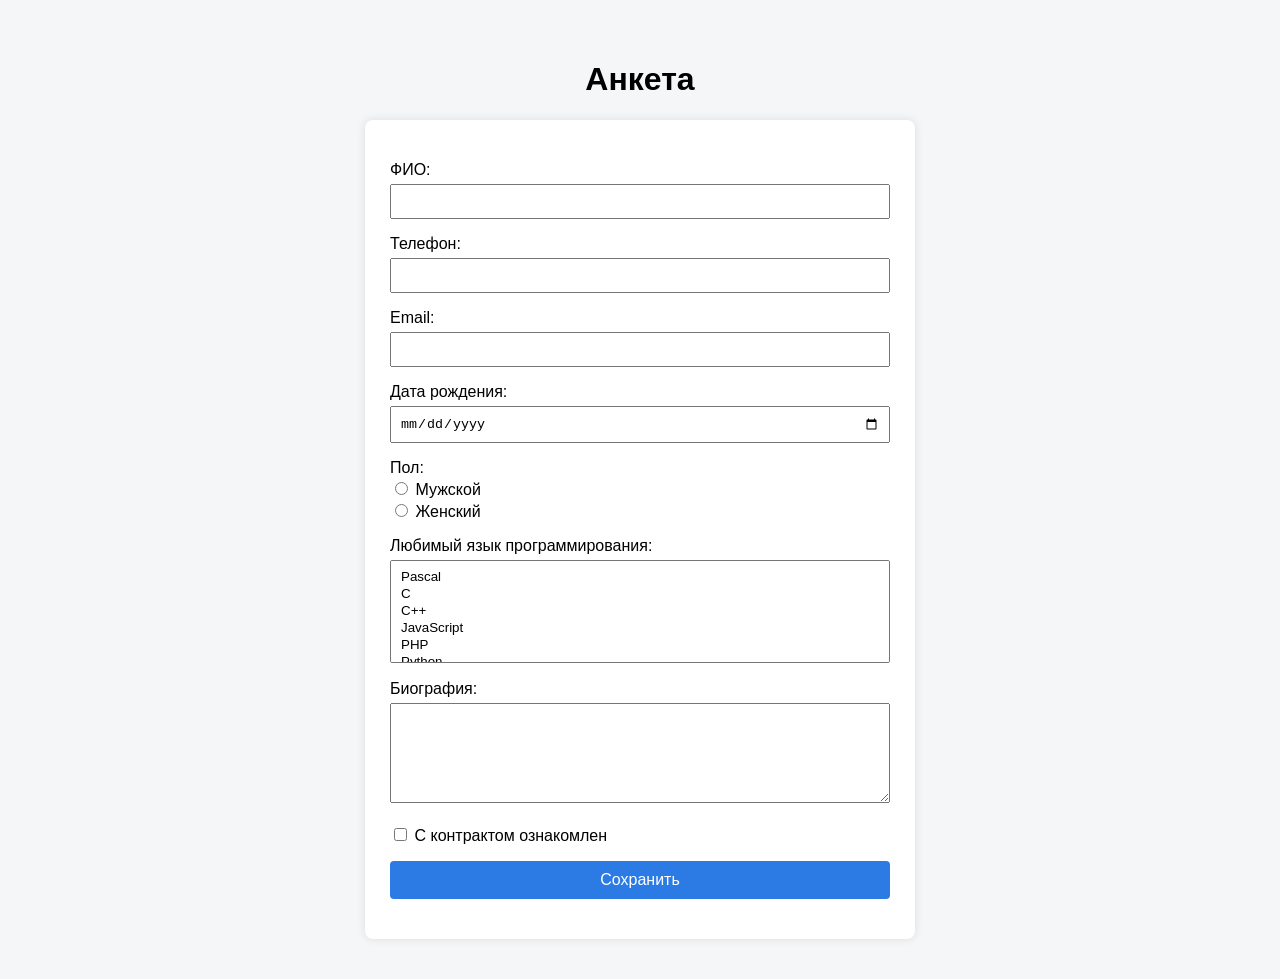
<file: index.html>
<!DOCTYPE html>
<html>
    <head>
       <link rel="stylesheet" href="style.css">
        <meta charset="UTF-8">
        <title>Форма</title>
    </head>
    <body>
        <h1>Анкета</h1>
        <form action="form.cgi" method="POST">
            <p>
                ФИО:<br>
                <input type="text" name="name">
            </p>
            <p>
                Телефон:<br>
                <input type="tel" name="phone">
            </p>
            <p>
                Email:<br>
                <input type="email" name="email">
            </p>
            <p>
                Дата рождения:<br>
                <input type="date" name="birthdate">
            </p>
            <p>
                Пол:<br>
                <label><input type="radio" name="gender" value="male"> Мужской</label><br>
                <label><input type="radio" name="gender" value="female"> Женский</label>
            </p>
            <p>
            Любимый язык программирования:<br>
                <select name="languages[]" multiple size="5">
                    <option value="1">Pascal</option>
                    <option value="2">C</option>
                    <option value="3">C++</option>
                    <option value="4">JavaScript</option>
                    <option value="5">PHP</option>
                    <option value="6">Python</option>
                    <option value="7">Java</option>
                    <option value="8">Haskell</option>
                    <option value="9">Clojure</option>
                    <option value="10">Prolog</option>
                    <option value="11">Scala</option>
                    <option value="12">Go</option>
                </select>
            </p>
            <p>
                Биография:<br>
                <textarea name="bio"></textarea>
            </p>
            <p>
                <label>
                    <input type="checkbox" name="contract">
                    С контрактом ознакомлен
                </label>
            </p>
            <p>
                <button type="submit">Сохранить</button>
            </p>
        </form>
    </body>
</html>
</body>
</html>
</file>
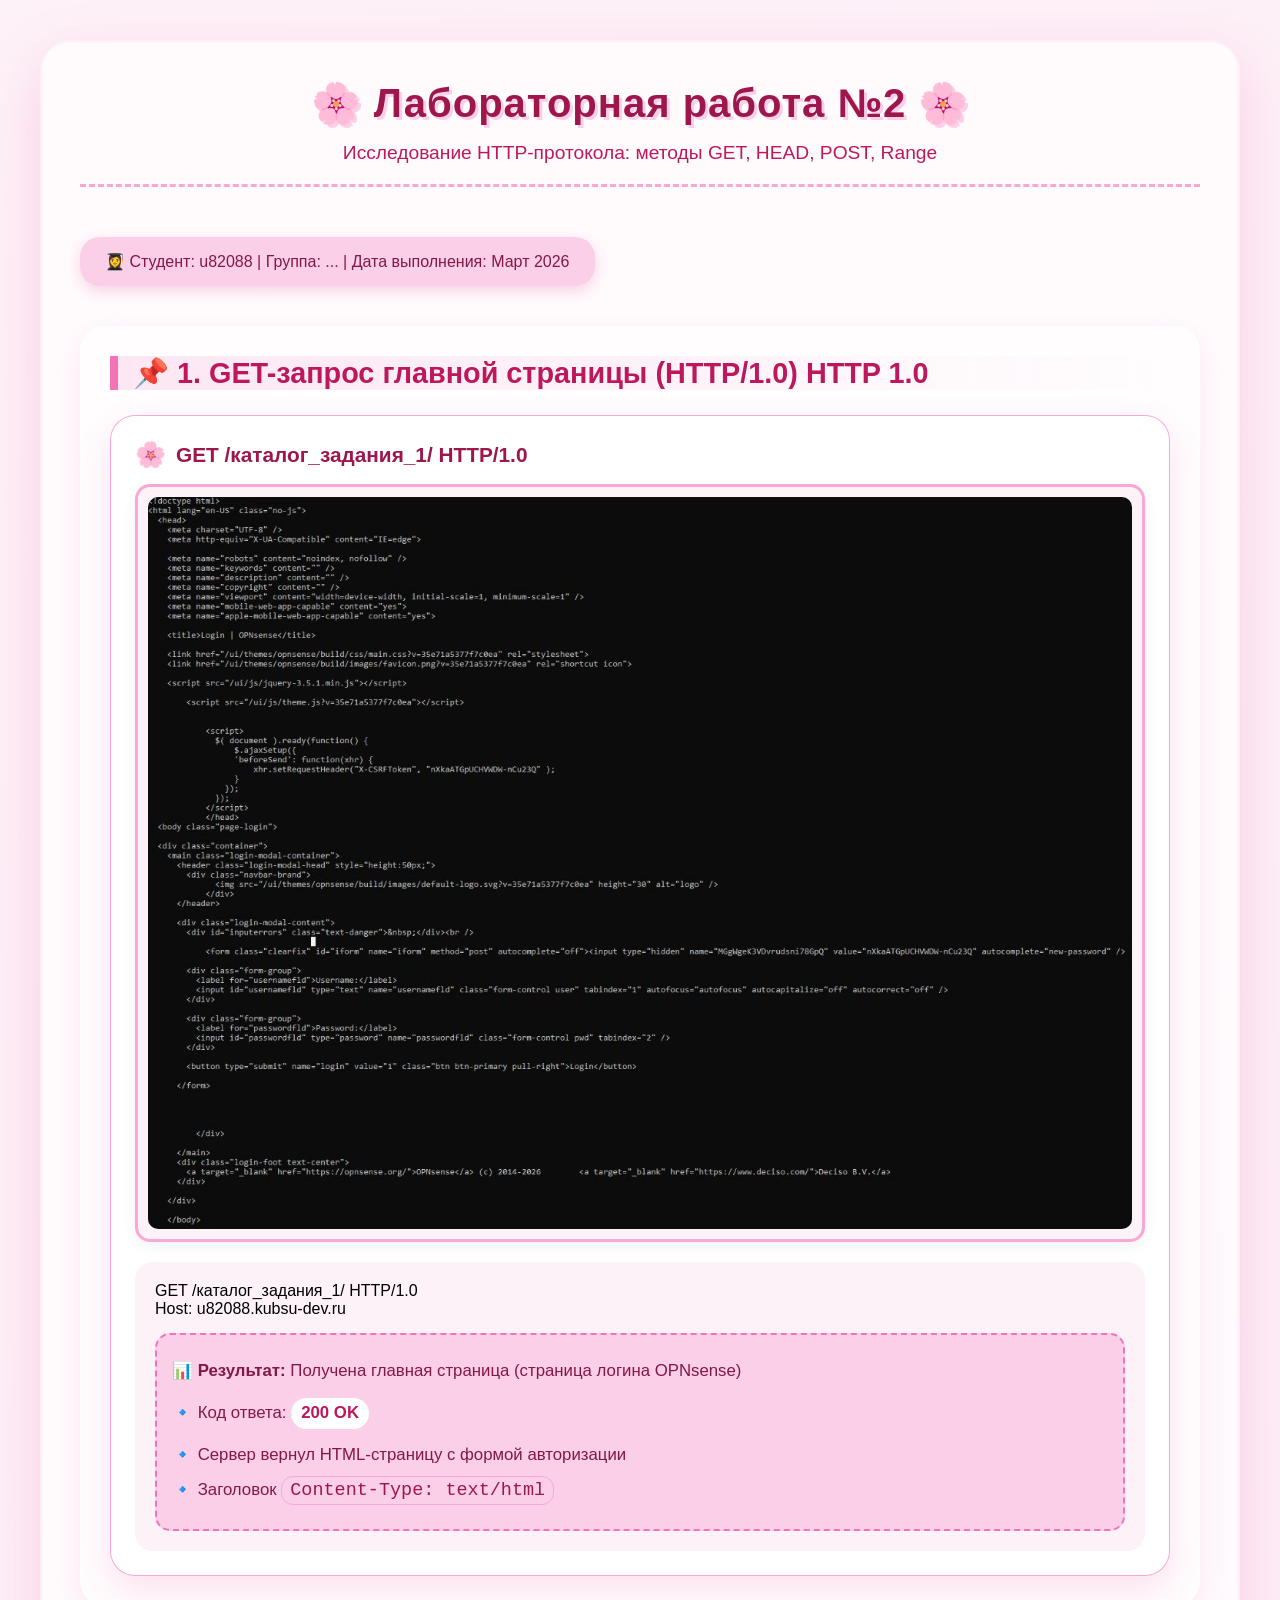
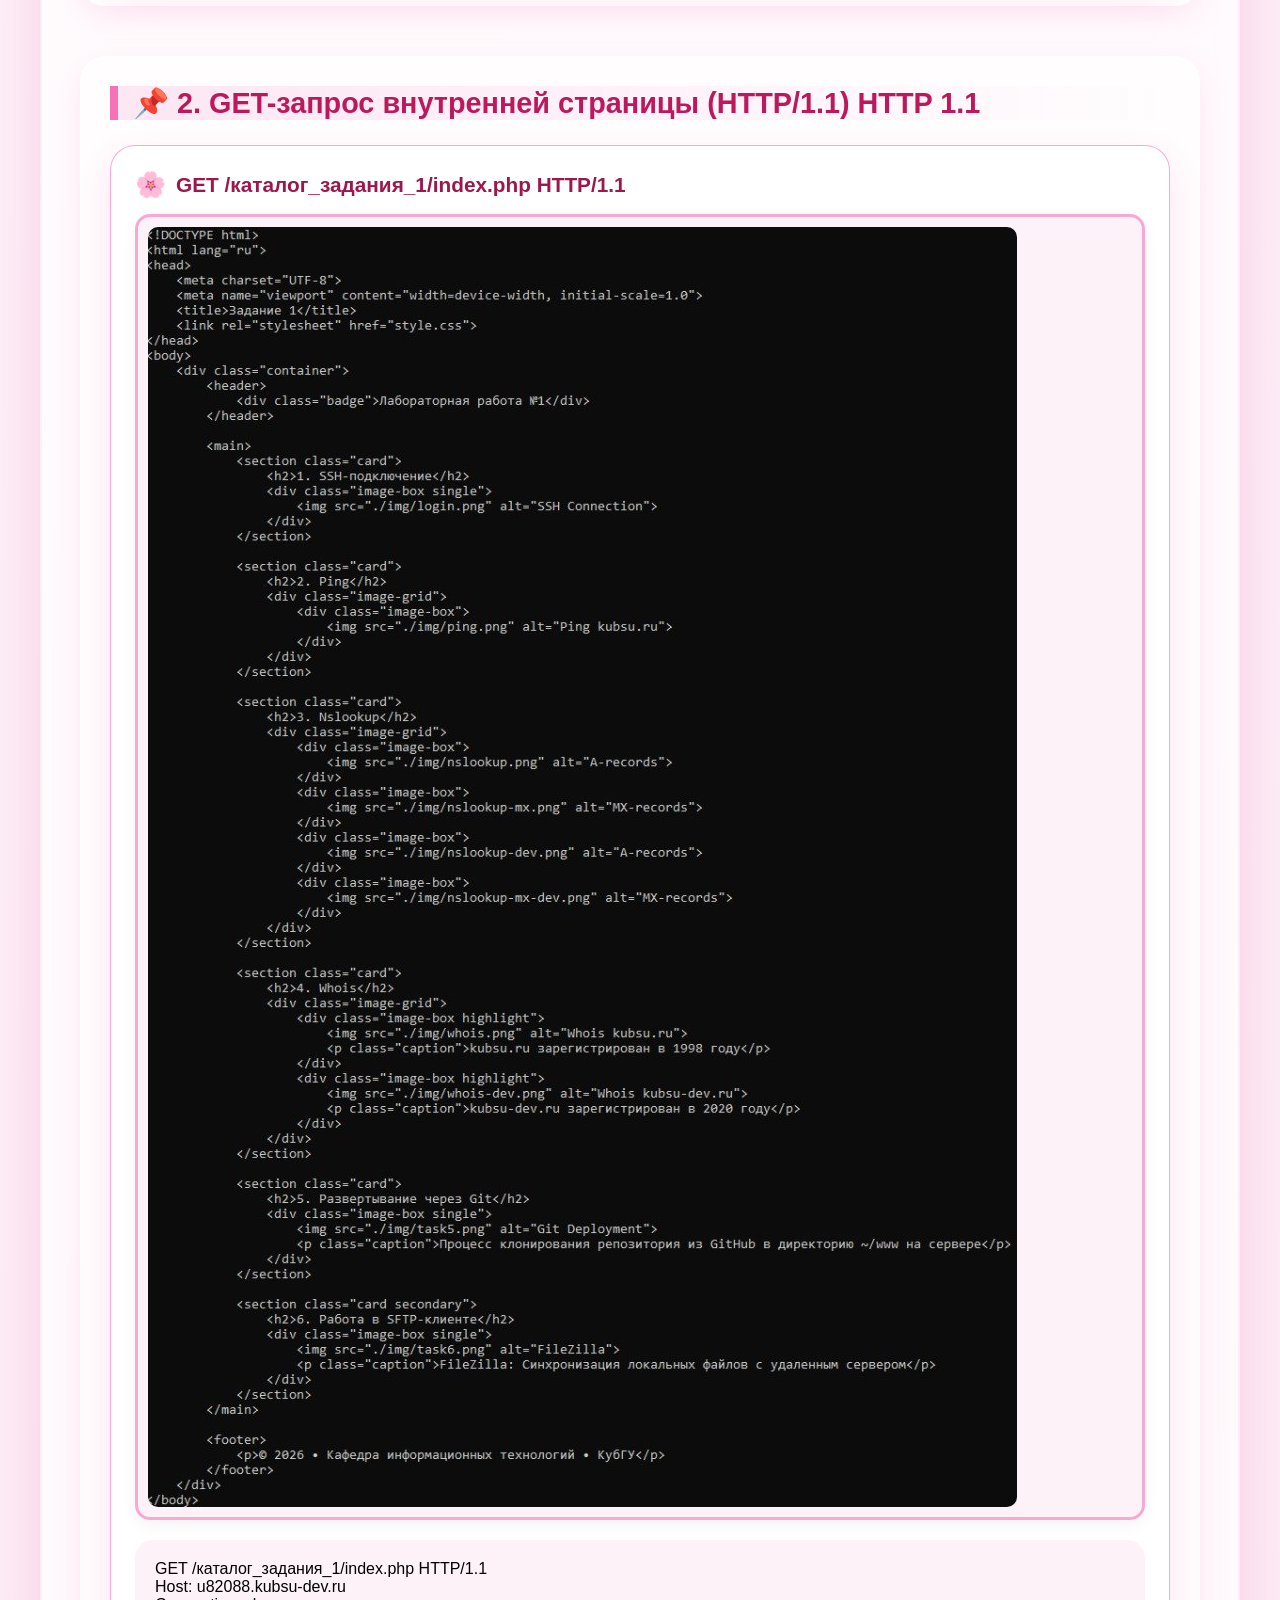
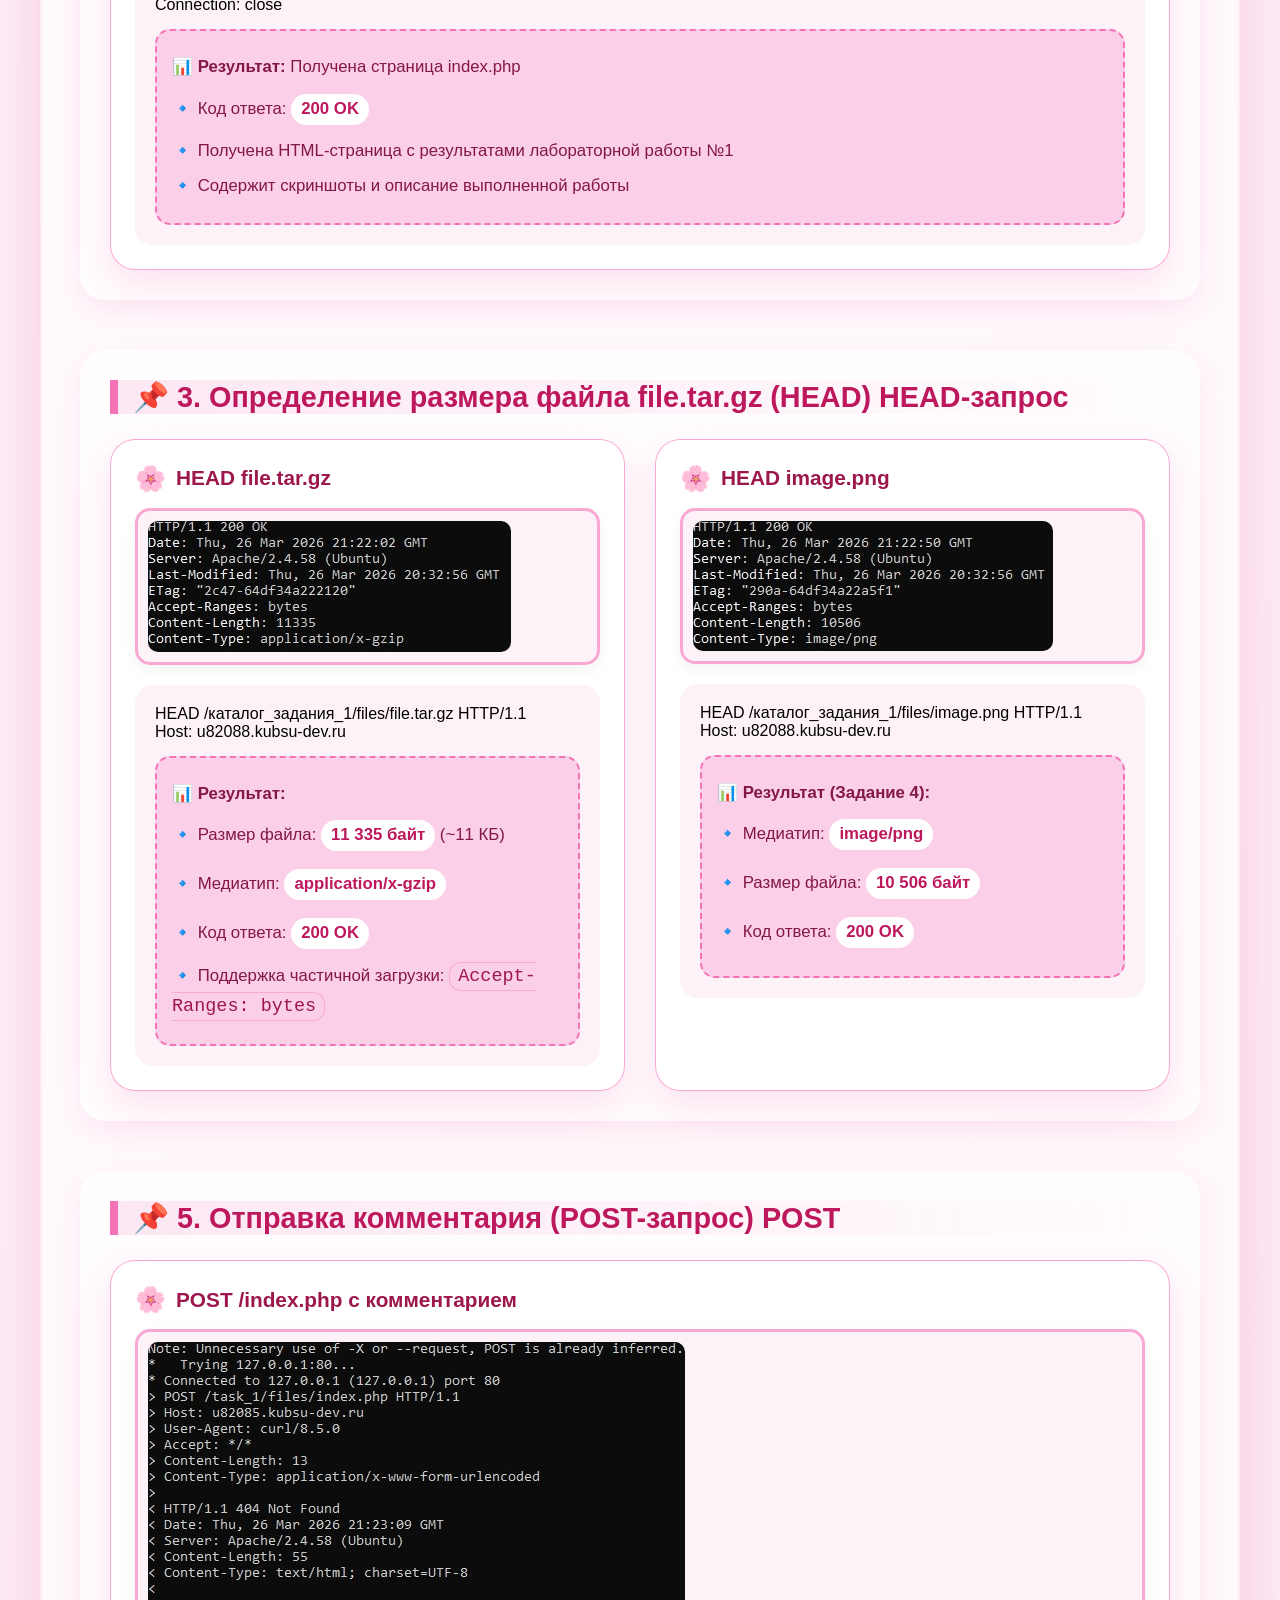
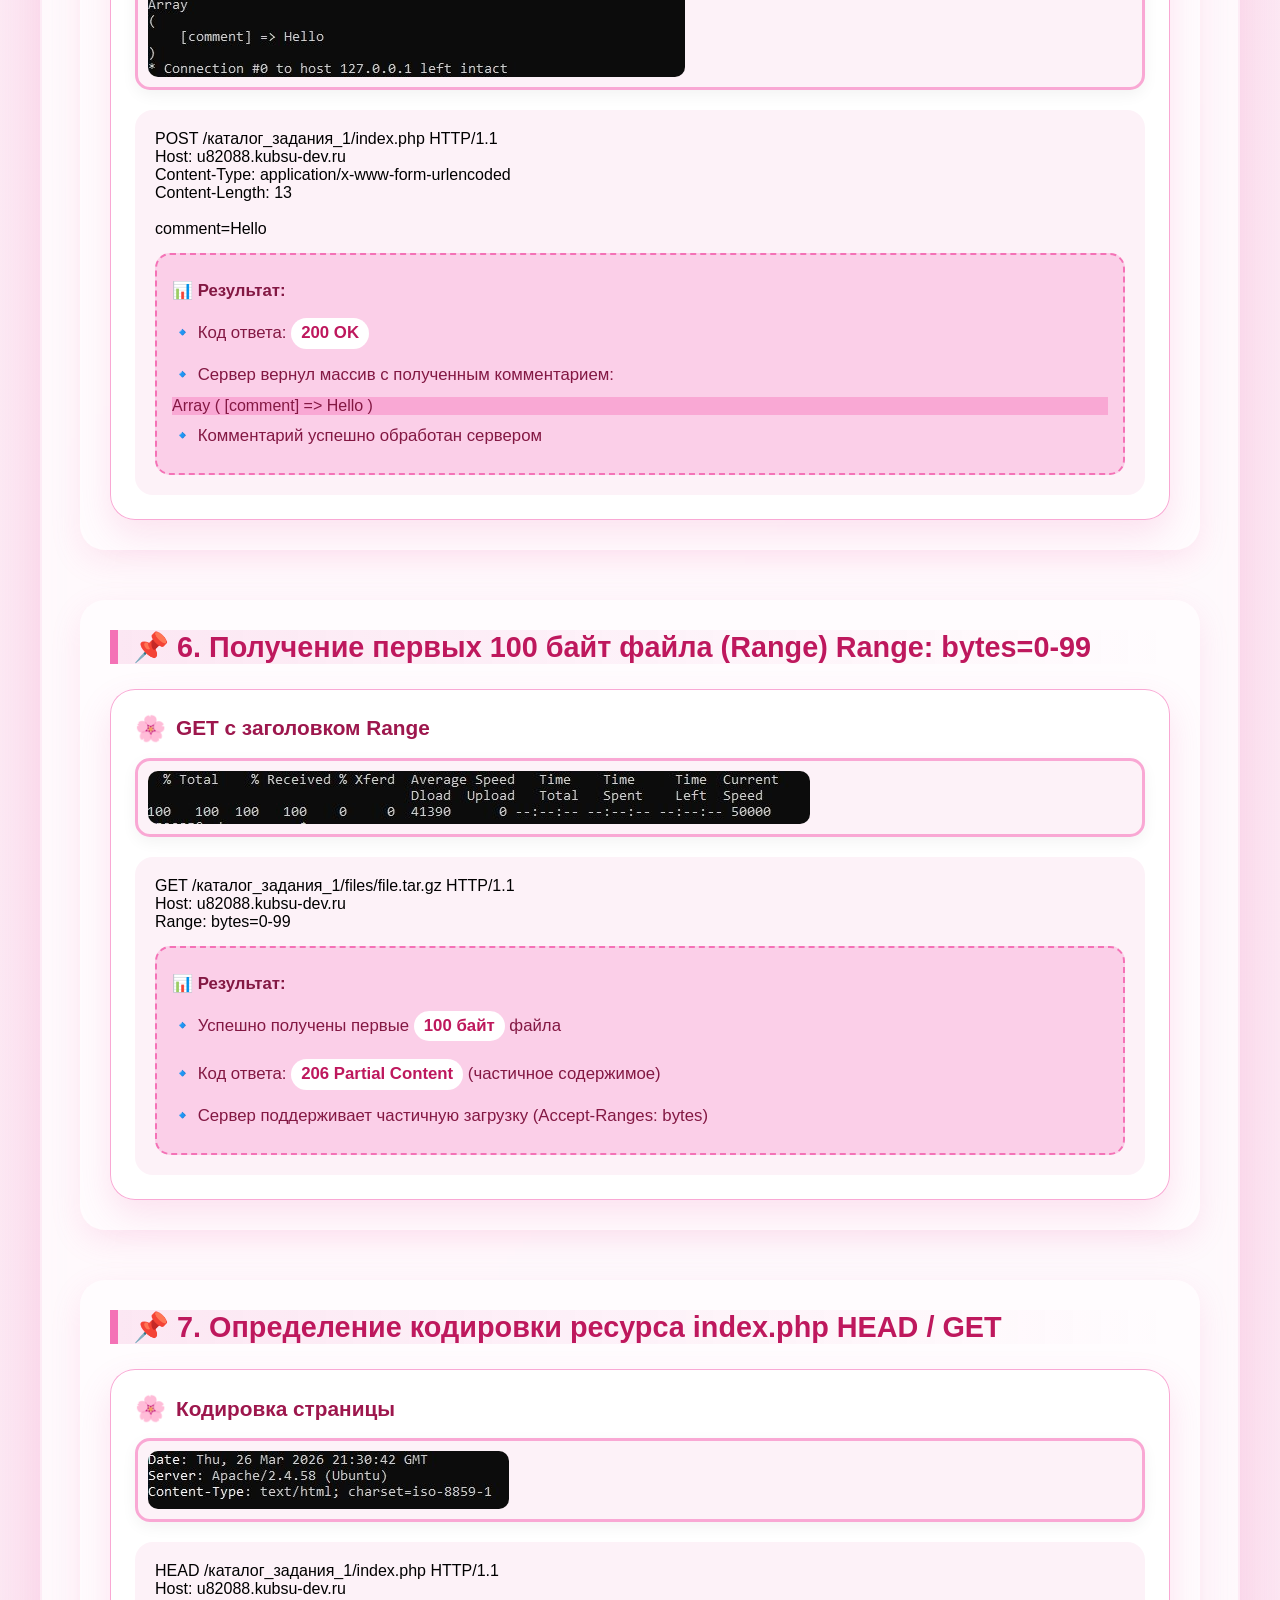
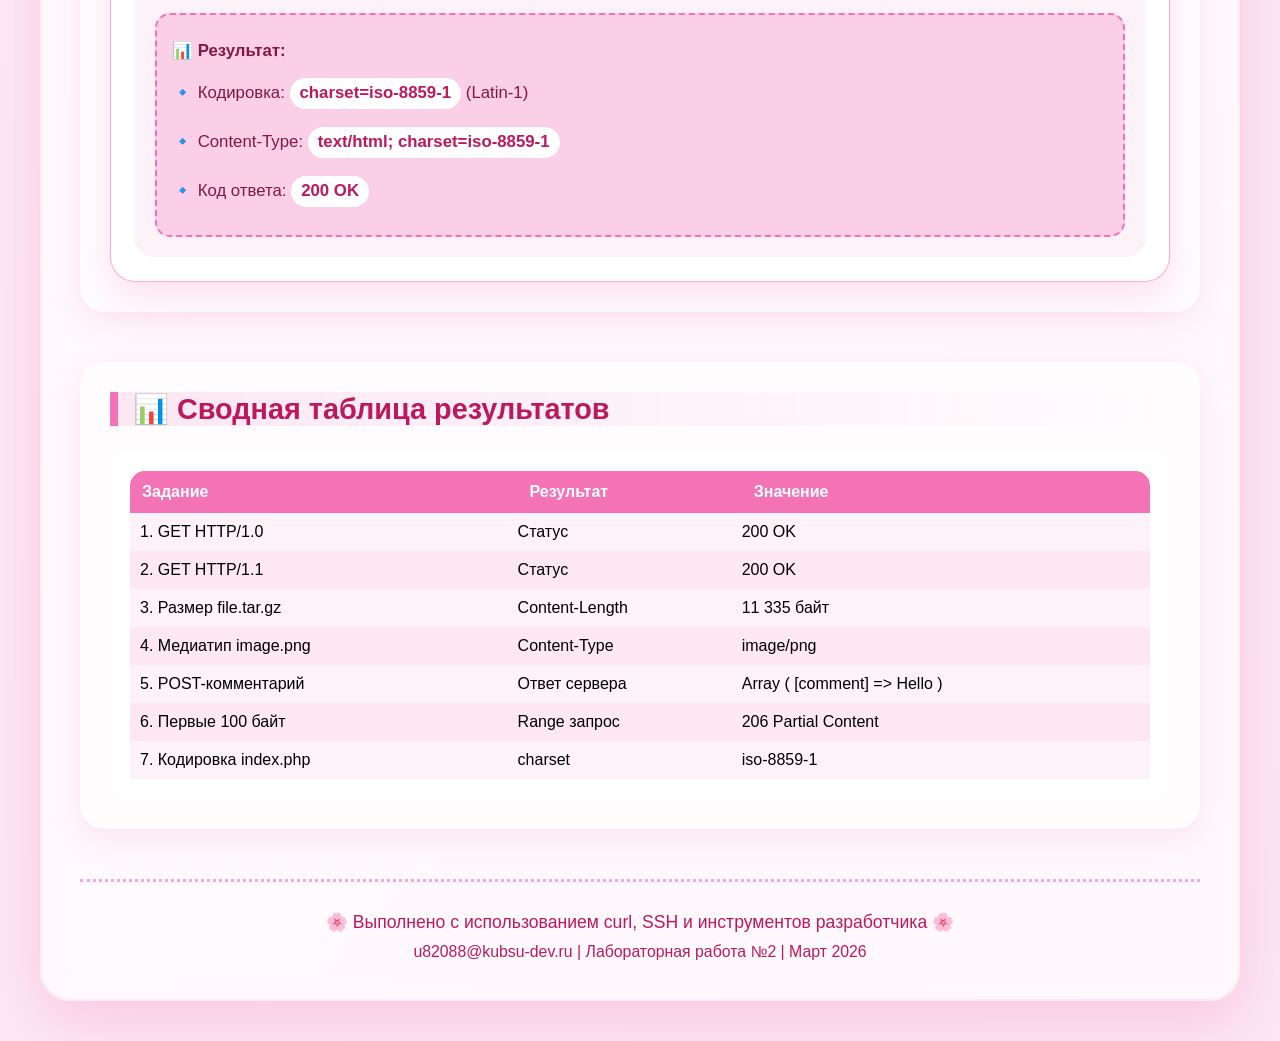
<file: index1.html>
<!DOCTYPE html>
<html lang="ru">
<head>
    <meta charset="UTF-8">
    <meta name="viewport" content="width=device-width, initial-scale=1.0">
    <title>Лабораторная работа №1 - Исследование доменов</title>
    <style>
        * {
            margin: 0;
            padding: 0;
            box-sizing: border-box;
            font-family: 'Segoe UI', Tahoma, Geneva, Verdana, sans-serif;
        }
        
        body {
            background: linear-gradient(135deg, #fdf2f8 0%, #fce7f3 100%);
            min-height: 100vh;
            padding: 40px 20px;
        }
        
        .container {
            max-width: 1200px;
            margin: 0 auto;
            background-color: rgba(255, 255, 255, 0.7);
            backdrop-filter: blur(10px);
            border-radius: 30px;
            padding: 40px;
            box-shadow: 0 20px 60px rgba(236, 72, 153, 0.2),
                        0 0 0 2px rgba(244, 114, 182, 0.1) inset;
        }
        
        h1 {
            color: #9d174d;
            font-size: 2.5em;
            text-align: center;
            margin-bottom: 15px;
            text-shadow: 3px 3px 0 #fbcfe8;
            letter-spacing: 1px;
        }
        
        .subtitle {
            text-align: center;
            color: #be185d;
            font-size: 1.2em;
            margin-bottom: 50px;
            padding-bottom: 20px;
            border-bottom: 3px dashed #f9a8d4;
        }
        
        .student-info {
            background: #fbcfe8;
            border-radius: 20px;
            padding: 15px 25px;
            margin-bottom: 40px;
            display: inline-block;
            box-shadow: 0 5px 15px rgba(219, 39, 119, 0.2);
            color: #831843;
            font-weight: 500;
        }
        
        .section {
            margin-bottom: 50px;
            background: rgba(255, 255, 255, 0.5);
            border-radius: 25px;
            padding: 30px;
            box-shadow: 0 10px 30px rgba(244, 114, 182, 0.15);
            transition: transform 0.3s ease;
        }
        
        .section:hover {
            transform: translateY(-5px);
        }
        
        .section-title {
            color: #be185d;
            font-size: 1.8em;
            margin-bottom: 25px;
            padding-left: 15px;
            border-left: 8px solid #f472b6;
            background: linear-gradient(to right, #fce7f3, transparent);
        }
        
        .screenshot-grid {
            display: grid;
            grid-template-columns: repeat(auto-fit, minmax(500px, 1fr));
            gap: 30px;
            justify-items: center;
        }
        
        .screenshot-card {
            background: white;
            border-radius: 25px;
            padding: 25px;
            box-shadow: 0 15px 35px rgba(236, 72, 153, 0.15),
                        0 0 0 1px #f9a8d4 inset;
            transition: all 0.3s ease;
            width: 100%;
        }
        
        .screenshot-card:hover {
            box-shadow: 0 20px 40px rgba(236, 72, 153, 0.25),
                        0 0 0 2px #f472b6 inset;
        }
        
        .screenshot-card h3 {
            color: #9d174d;
            font-size: 1.3em;
            margin-bottom: 15px;
            display: flex;
            align-items: center;
            gap: 10px;
        }
        
        .screenshot-card h3::before {
            content: "🌸";
            font-size: 1.2em;
        }
        
        .screenshot-img {
            width: 100%;
            border-radius: 15px;
            border: 3px solid #f9a8d4;
            margin-bottom: 15px;
            background: #fdf2f8;
            padding: 10px;
            box-shadow: 0 5px 15px rgba(0,0,0,0.05);
        }
        
        .screenshot-img img {
            max-width: 100%;
            height: auto;
            border-radius: 10px;
            display: block;
        }
        
        .description {
            background: #fdf2f8;
            padding: 20px;
            border-radius: 18px;
            margin-top: 20px;
        }
        
        .description p {
            color: #831843;
            line-height: 1.6;
            margin-bottom: 10px;
            font-size: 1.05em;
        }
        
        .description code {
            background: #fbcfe8;
            padding: 3px 8px;
            border-radius: 12px;
            color: #9d174d;
            font-family: 'Courier New', monospace;
            font-size: 1.1em;
            border: 1px solid #f9a8d4;
        }
        
        .command-block {
            background: #831843;
            color: #fbcfe8;
            padding: 15px 20px;
            border-radius: 15px;
            font-family: 'Courier New', monospace;
            margin: 15px 0;
            border-left: 5px solid #f472b6;
        }
        
        .results {
            background: #fbcfe8;
            border-radius: 15px;
            padding: 15px;
            margin-top: 15px;
            border: 2px dashed #f472b6;
        }
        
        .results p {
            margin: 8px 0;
            color: #831843;
        }
        
        .highlight {
            background: #ffffff;
            color: #be185d;
            padding: 2px 10px;
            border-radius: 20px;
            font-weight: bold;
            display: inline-block;
            margin: 5px 0;
        }
        
        .footer {
            text-align: center;
            margin-top: 50px;
            padding-top: 30px;
            border-top: 3px dotted #f9a8d4;
            color: #be185d;
            font-size: 1.1em;
        }
        
        .footer heart {
            color: #f43f5e;
            font-size: 1.3em;
        }
        
        @media (max-width: 768px) {
            .container {
                padding: 20px;
            }
            
            .screenshot-grid {
                grid-template-columns: 1fr;
            }
            
            .section-title {
                font-size: 1.5em;
            }
            
            h1 {
                font-size: 2em;
            }
        }
        
        /* Розовые акценты */
        .pink-tag {
            background: #f472b6;
            color: white;
            padding: 5px 15px;
            border-radius: 30px;
            font-size: 0.9em;
            display: inline-block;
            margin-right: 10px;
        }
        
        .date-badge {
            background: #fbcfe8;
            border: 2px solid #f472b6;
            color: #9d174d;
            padding: 8px 15px;
            border-radius: 30px;
            font-weight: bold;
        }
    </style>
</head>
<body>
    <div class="container">
        <h1>🌸 Лабораторная работа №2 🌸</h1>
        <div class="subtitle">
            Исследование HTTP-протокола: методы GET, HEAD, POST, Range
        </div>
        
        <div class="student-info">
            👩‍🎓 Студент: u82088 | Группа: ... | Дата выполнения: Март 2026
        </div>
        
        <!-- Задание 1: GET HTTP/1.0 -->
        <section class="section">
            <h2 class="section-title">
                📌 1. GET-запрос главной страницы (HTTP/1.0)
                <span class="badge">HTTP 1.0</span>
            </h2>
            <div class="screenshot-card single-card">
                <h3>GET /каталог_задания_1/ HTTP/1.0</h3>
                <div class="screenshot-img">
                    <img src="Q1.jpg" alt="GET запрос HTTP/1.0" onerror="this.src='data:image/svg+xml,<svg xmlns=%22http://www.w3.org/2000/svg%22 width=%22500%22 height=%22300%22><rect width=%22500%22 height=%22300%22 fill=%22%23fbcfe8%22/><text x=%2250%22 y=%22150%22 fill=%22%239d174d%22>Q1.jpg - GET запрос</text></svg>'">
                </div>
                <div class="description">
                    <div class="command">GET /каталог_задания_1/ HTTP/1.0<br>Host: u82088.kubsu-dev.ru</div>
                    <div class="results">
                        <p><strong>📊 Результат:</strong> Получена главная страница (страница логина OPNsense)</p>
                        <p>🔹 Код ответа: <span class="highlight">200 OK</span></p>
                        <p>🔹 Сервер вернул HTML-страницу с формой авторизации</p>
                        <p>🔹 Заголовок <code>Content-Type: text/html</code></p>
                    </div>
                </div>
            </div>
        </section>
        
        <!-- Задание 2: GET HTTP/1.1 -->
        <section class="section">
            <h2 class="section-title">
                📌 2. GET-запрос внутренней страницы (HTTP/1.1)
                <span class="badge">HTTP 1.1</span>
            </h2>
            <div class="screenshot-card single-card">
                <h3>GET /каталог_задания_1/index.php HTTP/1.1</h3>
                <div class="screenshot-img">
                    <img src="Q2.jpg" alt="GET запрос HTTP/1.1" onerror="this.src='data:image/svg+xml,<svg xmlns=%22http://www.w3.org/2000/svg%22 width=%22500%22 height=%22300%22><rect width=%22500%22 height=%22300%22 fill=%22%23fbcfe8%22/><text x=%2250%22 y=%22150%22 fill=%22%239d174d%22>Q2.jpg - GET запрос HTTP/1.1</text></svg>'">
                </div>
                <div class="description">
                    <div class="command">GET /каталог_задания_1/index.php HTTP/1.1<br>Host: u82088.kubsu-dev.ru<br>Connection: close</div>
                    <div class="results">
                        <p><strong>📊 Результат:</strong> Получена страница index.php</p>
                        <p>🔹 Код ответа: <span class="highlight">200 OK</span></p>
                        <p>🔹 Получена HTML-страница с результатами лабораторной работы №1</p>
                        <p>🔹 Содержит скриншоты и описание выполненной работы</p>
                    </div>
                </div>
            </div>
        </section>
        
        <!-- Задание 3: Размер файла file.tar.gz -->
        <section class="section">
            <h2 class="section-title">
                📌 3. Определение размера файла file.tar.gz (HEAD)
                <span class="badge">HEAD-запрос</span>
            </h2>
            <div class="screenshot-grid">
                <div class="screenshot-card">
                    <h3>HEAD file.tar.gz</h3>
                    <div class="screenshot-img">
                        <img src="Q3.jpg" alt="HEAD запрос file.tar.gz" onerror="this.src='data:image/svg+xml,<svg xmlns=%22http://www.w3.org/2000/svg%22 width=%22500%22 height=%22200%22><rect width=%22500%22 height=%22200%22 fill=%22%23fbcfe8%22/><text x=%2250%22 y=%22100%22 fill=%22%239d174d%22>Q3.jpg - HEAD запрос</text></svg>'">
                    </div>
                    <div class="description">
                        <div class="command">HEAD /каталог_задания_1/files/file.tar.gz HTTP/1.1<br>Host: u82088.kubsu-dev.ru</div>
                        <div class="results">
                            <p><strong>📊 Результат:</strong></p>
                            <p>🔹 Размер файла: <span class="highlight">11 335 байт</span> (~11 КБ)</p>
                            <p>🔹 Медиатип: <span class="highlight">application/x-gzip</span></p>
                            <p>🔹 Код ответа: <span class="highlight">200 OK</span></p>
                            <p>🔹 Поддержка частичной загрузки: <code>Accept-Ranges: bytes</code></p>
                        </div>
                    </div>
                </div>
                <div class="screenshot-card">
                    <h3>HEAD image.png</h3>
                    <div class="screenshot-img">
                        <img src="Q4.jpg" alt="HEAD запрос image.png" onerror="this.src='data:image/svg+xml,<svg xmlns=%22http://www.w3.org/2000/svg%22 width=%22500%22 height=%22200%22><rect width=%22500%22 height=%22200%22 fill=%22%23fbcfe8%22/><text x=%2250%22 y=%22100%22 fill=%22%239d174d%22>Q4.jpg - HEAD image.png</text></svg>'">
                    </div>
                    <div class="description">
                        <div class="command">HEAD /каталог_задания_1/files/image.png HTTP/1.1<br>Host: u82088.kubsu-dev.ru</div>
                        <div class="results">
                            <p><strong>📊 Результат (Задание 4):</strong></p>
                            <p>🔹 Медиатип: <span class="highlight">image/png</span></p>
                            <p>🔹 Размер файла: <span class="highlight">10 506 байт</span></p>
                            <p>🔹 Код ответа: <span class="highlight">200 OK</span></p>
                        </div>
                    </div>
                </div>
            </div>
        </section>
        
        <!-- Задание 5: POST-запрос (комментарий) -->
        <section class="section">
            <h2 class="section-title">
                📌 5. Отправка комментария (POST-запрос)
                <span class="badge">POST</span>
            </h2>
            <div class="screenshot-card single-card">
                <h3>POST /index.php с комментарием</h3>
                <div class="screenshot-img">
                    <img src="Q5.jpg" alt="POST запрос комментария" onerror="this.src='data:image/svg+xml,<svg xmlns=%22http://www.w3.org/2000/svg%22 width=%22500%22 height=%22250%22><rect width=%22500%22 height=%22250%22 fill=%22%23fbcfe8%22/><text x=%2250%22 y=%22125%22 fill=%22%239d174d%22>Q5.jpg - POST запрос</text></svg>'">
                </div>
                <div class="description">
                    <div class="command">POST /каталог_задания_1/index.php HTTP/1.1<br>Host: u82088.kubsu-dev.ru<br>Content-Type: application/x-www-form-urlencoded<br>Content-Length: 13<br><br>comment=Hello</div>
                    <div class="results">
                        <p><strong>📊 Результат:</strong></p>
                        <p>🔹 Код ответа: <span class="highlight">200 OK</span></p>
                        <p>🔹 Сервер вернул массив с полученным комментарием:</p>
                        <div class="command" style="background:#f9a8d4; color:#831843;">Array ( [comment] => Hello )</div>
                        <p>🔹 Комментарий успешно обработан сервером</p>
                    </div>
                </div>
            </div>
        </section>
        
        <!-- Задание 6: Получить первые 100 байт -->
        <section class="section">
            <h2 class="section-title">
                📌 6. Получение первых 100 байт файла (Range)
                <span class="badge">Range: bytes=0-99</span>
            </h2>
            <div class="screenshot-card single-card">
                <h3>GET с заголовком Range</h3>
                <div class="screenshot-img">
                    <img src="Q6.jpg" alt="Range запрос" onerror="this.src='data:image/svg+xml,<svg xmlns=%22http://www.w3.org/2000/svg%22 width=%22500%22 height=%22150%22><rect width=%22500%22 height=%22150%22 fill=%22%23fbcfe8%22/><text x=%2250%22 y=%2275%22 fill=%22%239d174d%22>Q6.jpg - Range запрос</text></svg>'">
                </div>
                <div class="description">
                    <div class="command">GET /каталог_задания_1/files/file.tar.gz HTTP/1.1<br>Host: u82088.kubsu-dev.ru<br>Range: bytes=0-99</div>
                    <div class="results">
                        <p><strong>📊 Результат:</strong></p>
                        <p>🔹 Успешно получены первые <span class="highlight">100 байт</span> файла</p>
                        <p>🔹 Код ответа: <span class="highlight">206 Partial Content</span> (частичное содержимое)</p>
                        <p>🔹 Сервер поддерживает частичную загрузку (Accept-Ranges: bytes)</p>
                    </div>
                </div>
            </div>
        </section>
        
        <!-- Задание 7: Определить кодировку -->
        <section class="section">
            <h2 class="section-title">
                📌 7. Определение кодировки ресурса index.php
                <span class="badge">HEAD / GET</span>
            </h2>
            <div class="screenshot-card single-card">
                <h3>Кодировка страницы</h3>
                <div class="screenshot-img">
                    <img src="Q7.jpg" alt="Кодировка ресурса" onerror="this.src='data:image/svg+xml,<svg xmlns=%22http://www.w3.org/2000/svg%22 width=%22500%22 height=%22100%22><rect width=%22500%22 height=%22100%22 fill=%22%23fbcfe8%22/><text x=%2250%22 y=%2250%22 fill=%22%239d174d%22>Q7.jpg - Content-Type</text></svg>'">
                </div>
                <div class="description">
                    <div class="command">HEAD /каталог_задания_1/index.php HTTP/1.1<br>Host: u82088.kubsu-dev.ru</div>
                    <div class="results">
                        <p><strong>📊 Результат:</strong></p>
                        <p>🔹 Кодировка: <span class="highlight">charset=iso-8859-1</span> (Latin-1)</p>
                        <p>🔹 Content-Type: <span class="highlight">text/html; charset=iso-8859-1</span></p>
                        <p>🔹 Код ответа: <span class="highlight">200 OK</span></p>
                    </div>
                </div>
            </div>
        </section>
        
        <!-- Сводная таблица результатов -->
        <section class="section">
            <h2 class="section-title">📊 Сводная таблица результатов</h2>
            <div style="background: white; border-radius: 20px; padding: 20px; overflow-x: auto;">
                <table style="width: 100%; border-collapse: collapse;">
                    <thead>
                        <tr style="background: #f472b6; color: white;">
                            <th style="padding: 12px; text-align: left; border-radius: 15px 0 0 0;">Задание</th>
                            <th style="padding: 12px; text-align: left;">Результат</th>
                            <th style="padding: 12px; text-align: left; border-radius: 0 15px 0 0;">Значение</th>
                        </tr>
                    </thead>
                    <tbody>
                        <tr style="background: #fdf2f8;"><td style="padding: 10px;">1. GET HTTP/1.0</td><td>Статус</td><td>200 OK</td></tr>
                        <tr style="background: #fce7f3;"><td style="padding: 10px;">2. GET HTTP/1.1</td><td>Статус</td><td>200 OK</td></tr>
                        <tr style="background: #fdf2f8;"><td style="padding: 10px;">3. Размер file.tar.gz</td><td>Content-Length</td><td>11 335 байт</td></tr>
                        <tr style="background: #fce7f3;"><td style="padding: 10px;">4. Медиатип image.png</td><td>Content-Type</td><td>image/png</td></tr>
                        <tr style="background: #fdf2f8;"><td style="padding: 10px;">5. POST-комментарий</td><td>Ответ сервера</td><td>Array ( [comment] => Hello )</td></tr>
                        <tr style="background: #fce7f3;"><td style="padding: 10px;">6. Первые 100 байт</td><td>Range запрос</td><td>206 Partial Content</td></tr>
                        <tr style="background: #fdf2f8;"><td style="padding: 10px;">7. Кодировка index.php</td><td>charset</td><td>iso-8859-1</td></tr>
                    </tbody>
                </table>
            </div>
        </section>
        
        <div class="footer">
            <p>🌸 Выполнено с использованием curl, SSH и инструментов разработчика 🌸</p>
            <p style="font-size: 0.9em; margin-top: 10px;">u82088@kubsu-dev.ru | Лабораторная работа №2 | Март 2026</p>
        </div>
    </div>
</body>
</html>
</file>
<file: style.css>
body {
    font-family: Arial, sans-serif;
    background-color: #f4f6f8;
    margin: 0;
    padding: 40px;
}

h1 {
    text-align: center;
}

form {
    width: 500px;
    margin: 0 auto;
    padding: 25px;
    background: white;
    border-radius: 8px;
    box-shadow: 0 0 10px rgba(0,0,0,0.1);
}

p {
    margin-bottom: 15px;
}

input,
select,
textarea {
    width: 100%;
    padding: 8px;
    margin-top: 5px;
    box-sizing: border-box;
}

textarea {
    height: 100px;
    resize: vertical;
}

button {
    background: #2c7be5;
    color: white;
    border: none;
    padding: 10px;
    width: 100%;
    font-size: 16px;
    border-radius: 4px;
    cursor: pointer;
}

button:hover {
    background: #1a5fc1;
}
input[type="radio"],
input[type="checkbox"] {
    width: auto;
}
</file>
